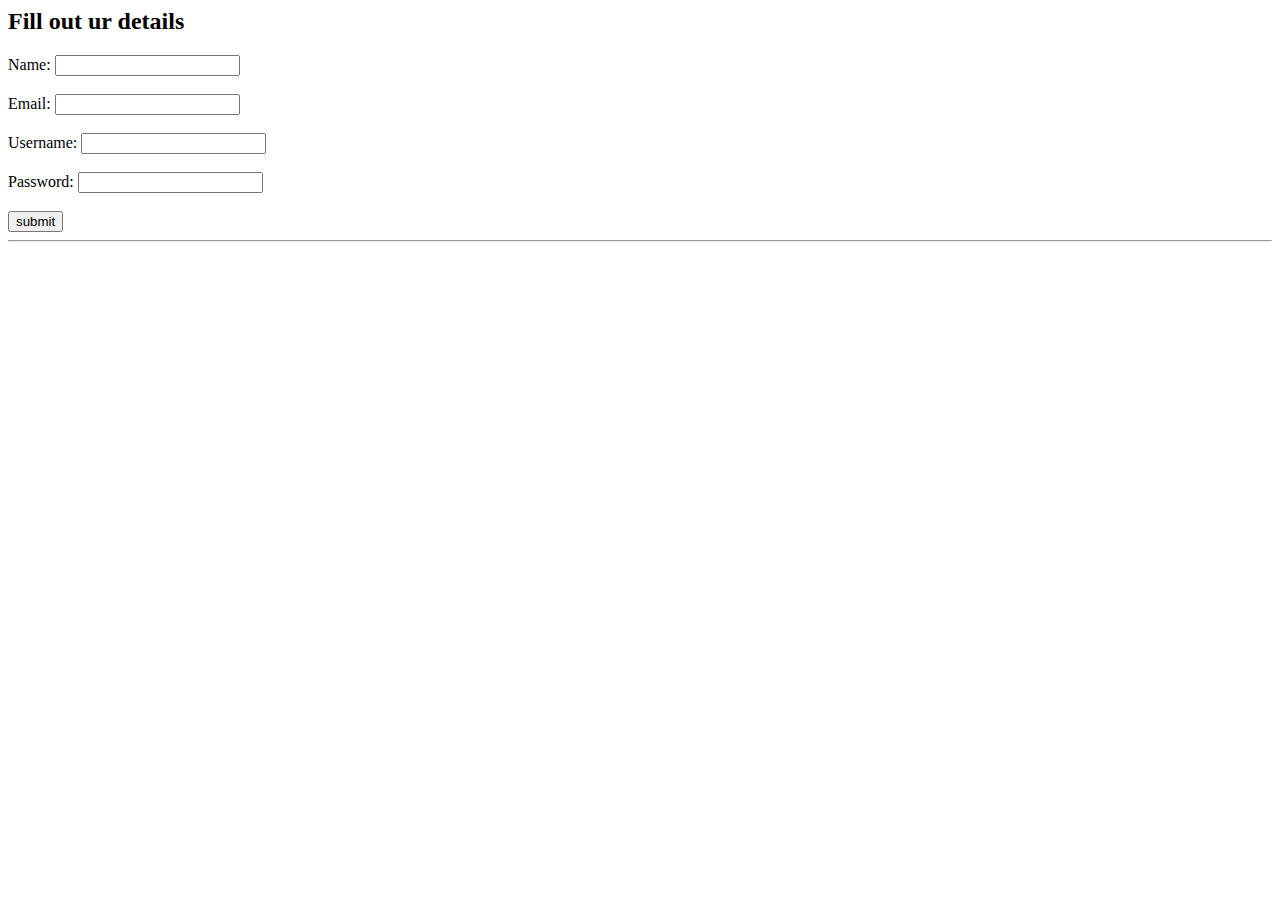
<file: contact.html>
<html>
    <head>
        <title>contact</title>
    </head>
    <body>
        <h2>Fill out ur details</h2>
        <form action="/submit" method="post">
            <label for="name">Name:</label>
            <input type="text" name="name" id="name" required><br><br>
            <label for="email">Email:</label>
            <input type="email" name="email" id="email" required><br><br>
            <label for="username">Username:</label>
            <input type="text" name="username" id="username" required><br><br>
            <label for="password">Password:</label>
            <input type="password" name="password" id="password" required><br><br>
            <input type="submit" value="submit">
            <hr>
        </form>
    </body>
</html>
</file>
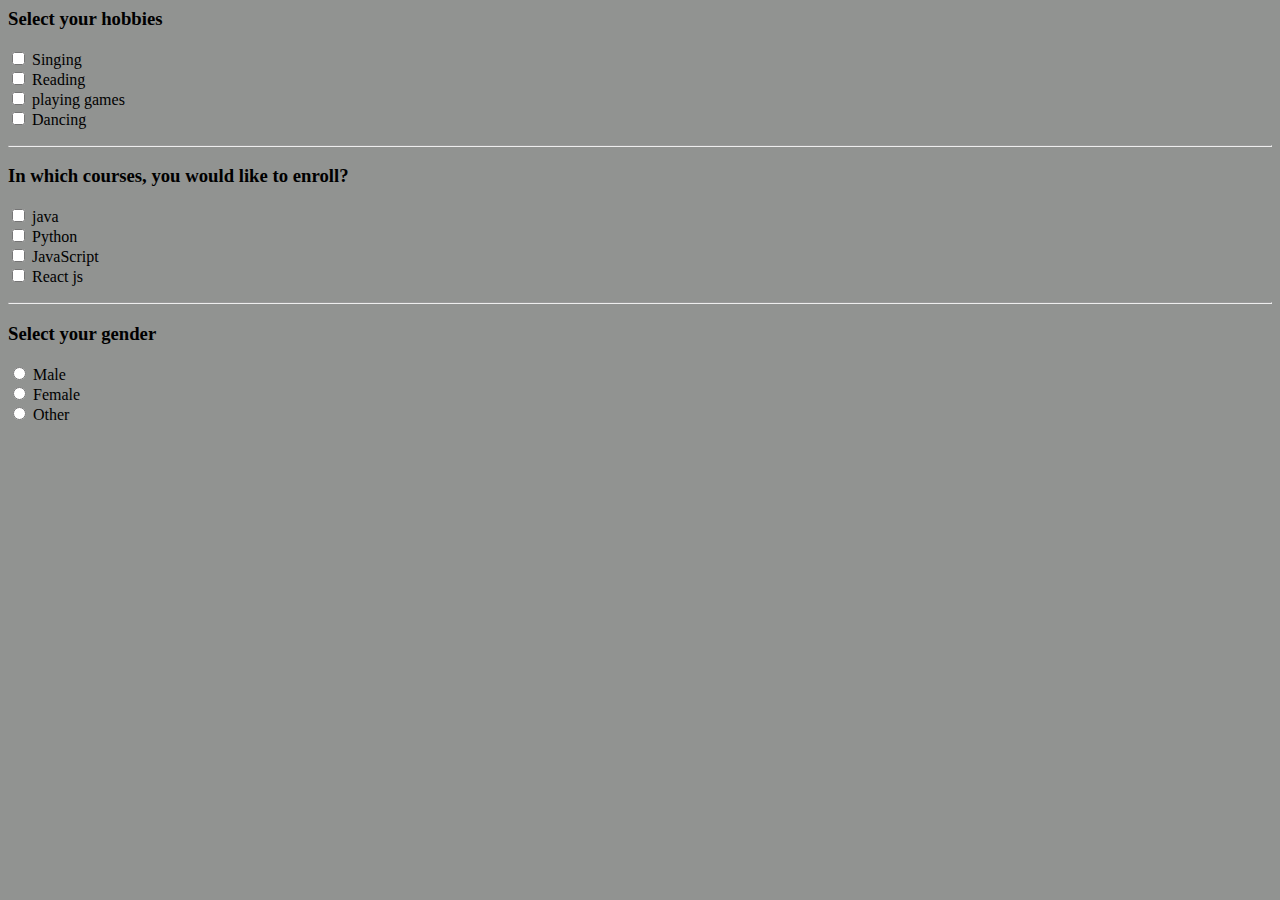
<file: quiz.html>
<html>
    <head>
        <title>quiz</title>
    </head>
    <body>
        <h3>Select your hobbies</h3>
        <style>
            *{
                background-color: rgb(145, 147, 145);
            }
        </style>
        <form>
            <input type="checkbox" id="singing" >
            <label for="singing">Singing</label><br>
            <input type="checkbox" id="reading" >
            <label for="reading">Reading</label><br>
            <input type="checkbox" id="playing games">
            <label for="playing games">playing games</label><br>
            <input type="checkbox" id="dancing" >
            <label for="dancing">Dancing</label><br>
        </form>
        <hr>
        <h3>In which courses, you would like to enroll?</h3>
        <form>
            <input type="checkbox" id="Java" >
            <label for="java">java</label><br>
            <input type="checkbox" id="Python" >
            <label for="python">Python</label><br>
            <input type="checkbox" id="JavaScript" >
            <label for="JavaScript">JavaScript</label><br>
            <input type="checkbox" id="React js" >
            <label for="React js">React js</label><br>
        </form>
        <hr>
        <h3>Select your gender</h3>
        <form>
            <input type="radio" id="Male" name="gender">
            <label for="Male">Male</label><br>
            <input type="radio" id="Female" name="gender" >
            <label for="Female">Female</label><br>
            <input type="radio" id="Other" name="gender">
            <label for="Other">Other</label><br>
        </form>
    </body>
</html>
</file>
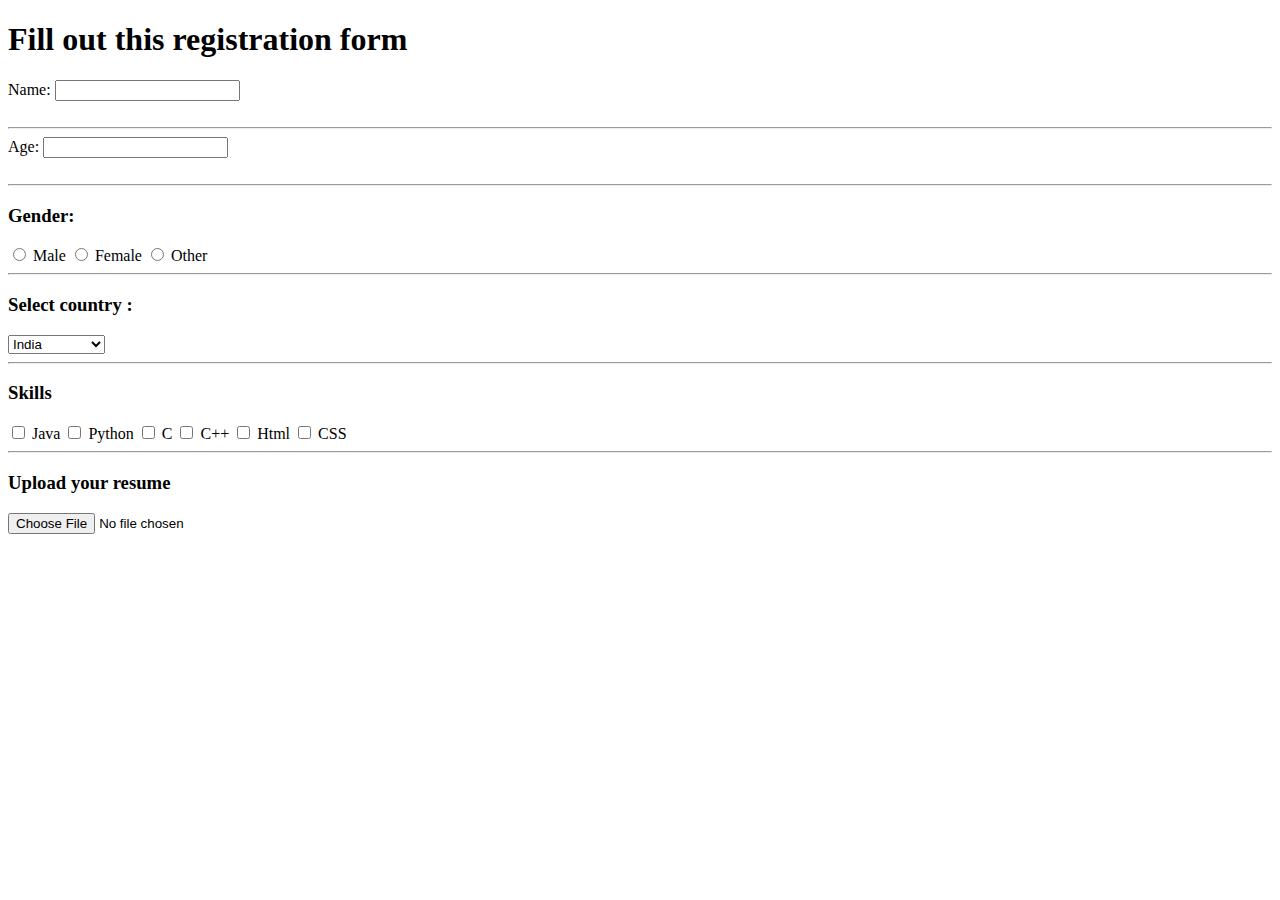
<file: registrationForm.html>
<!DOCTYPE html>
<html lang="en">
<head>
    <meta charset="UTF-8">
    <meta name="viewport" content="width=device-width, initial-scale=1.0">
    <title>registrationform</title>
</head>
<body>
    <h1>Fill out this registration form</h1>
    <form action="/submit" method="post">
        <label for="name">Name:</label>
        <input type="text" name="name" id="name" required><br><br><hr>  
        <label for="age">Age:</label>
        <input type="text" name="age" id="age" required><br><br><hr>
        <h3>Gender:</h3>
        <input type="radio" id="male" name="gender" value="male">
        <label for="male">Male</label>

        <input type="radio" id="female" name="gender" value="female">
        <label for="female">Female</label>

        <input type="radio" id="other" name="gender" value="other">
        <label for="other">Other</label>
        <br><hr>
        <h3>Select country :</h3>
        <select name="country">
            <option value="India">India</option>
            <option value="USA">USA</option>
            <option value="Russia">Russia</option>
            <option value="Italy">Italy</option>
            <option value="South Korea">South Korea</option>
            <option value="North korea">North Korea</option>
            <option value="Australia"> Australia</option>
        </select><hr>
        <h3>Skills</h3>
        <input type="checkbox" id="java" name="skills">
        <label for="java">Java</label>
        <input type="checkbox" id="python" name="skills">
        <label for="python">Python</label>
        <input type="checkbox" id="C" name="skills">
        <label for="c">C</label>
        <input type="checkbox" id="c++" name="skills">
        <label for="c++">C++</label>
        <input type="checkbox" id="html" name="skills">
        <label for="html">Html</label>
        <input type="checkbox" id="Css" name="skills">
        <label for="css">CSS</label>
        <hr>
        <h3>Upload your resume</h3>
        <input type="file" name="resume" id="resume" accept=".pdf">
    </form>    
</body>
</html>
</file>
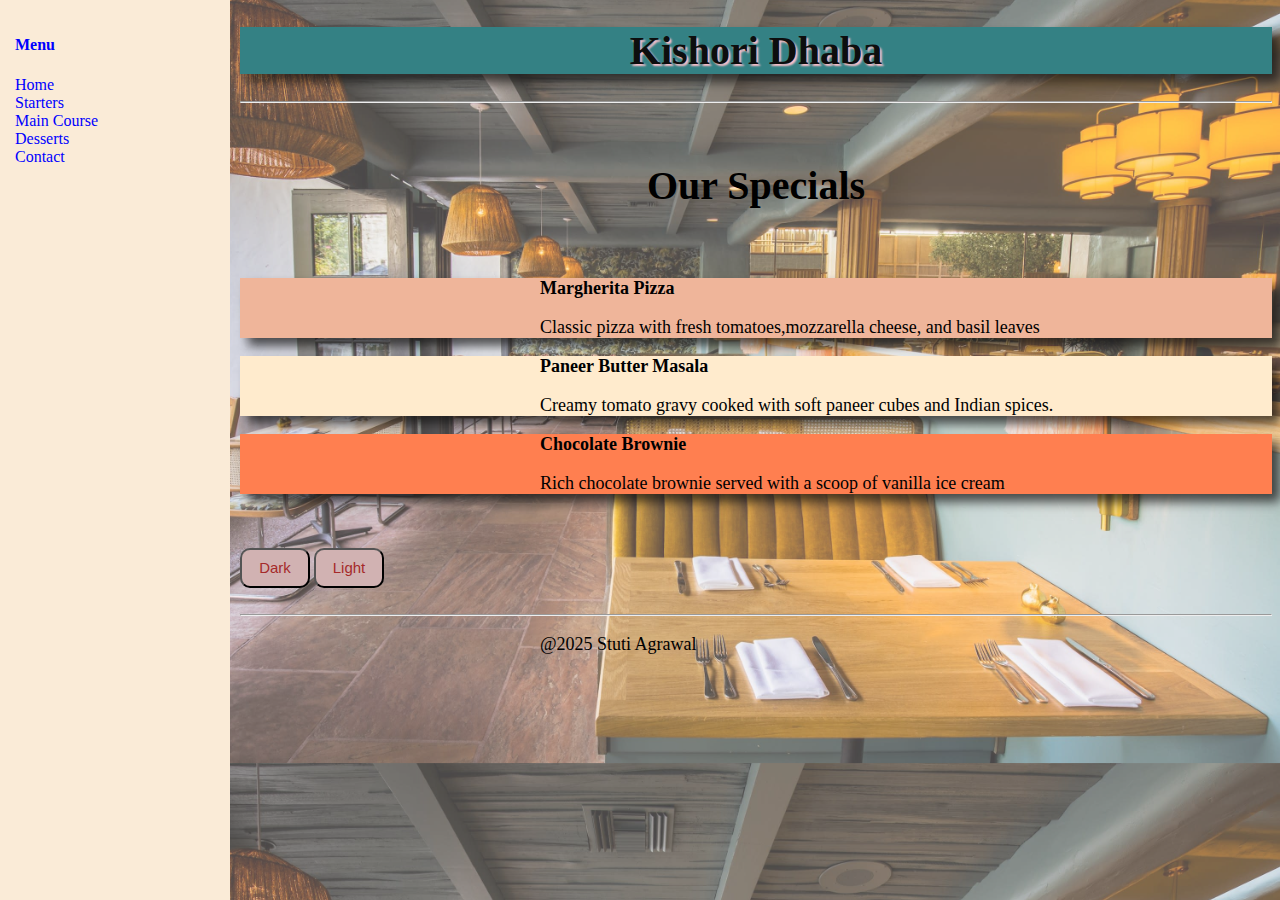
<file: dhaba/dhaba.html>
<!DOCTYPE html>
<html lang="en">
<head>
    <meta charset="UTF-8">
    <meta name="viewport" content="width=device-width, initial-scale=1.0">
    <title>Document</title>
    <link href="dhaba.css" rel="stylesheet">
</head>
<body>
    <h1>Kishori Dhaba</h1>
    <sidebar  class="sidebar">
    <h4>Menu</h4>
    <nav>
        <nav href="/home">Home</nav>
        <nav href="/Starters">Starters</nav>
        <nav href="/main_course">Main Course</nav>
        <nav href="/Desserts">Desserts</nav>
        <nav href="/Contact">Contact</nav>
    </nav>
    </sidebar>
    <hr>
    <br>
    <h2>Our Specials</h2><br>
    <section id="pizza">
    <h3>Margherita Pizza</h3>
    <p>Classic pizza with fresh tomatoes,mozzarella cheese, and basil leaves</p>
    </section>
    <section id="paneer">
    <h3>Paneer Butter Masala</h3>
    <p>Creamy tomato gravy cooked with soft paneer cubes and Indian spices.</p>
    </section>
    <section id="brownie">
    <h3>Chocolate Brownie</h3>
    <p>Rich chocolate brownie served with a scoop of vanilla ice cream</p>
    </section>
    <br><br>
    <button>Dark</button>
    <button>Light</button>
    <br><br>
    <hr>
    <p>@2025 Stuti Agrawal</p>
</body>
</html>
</file>
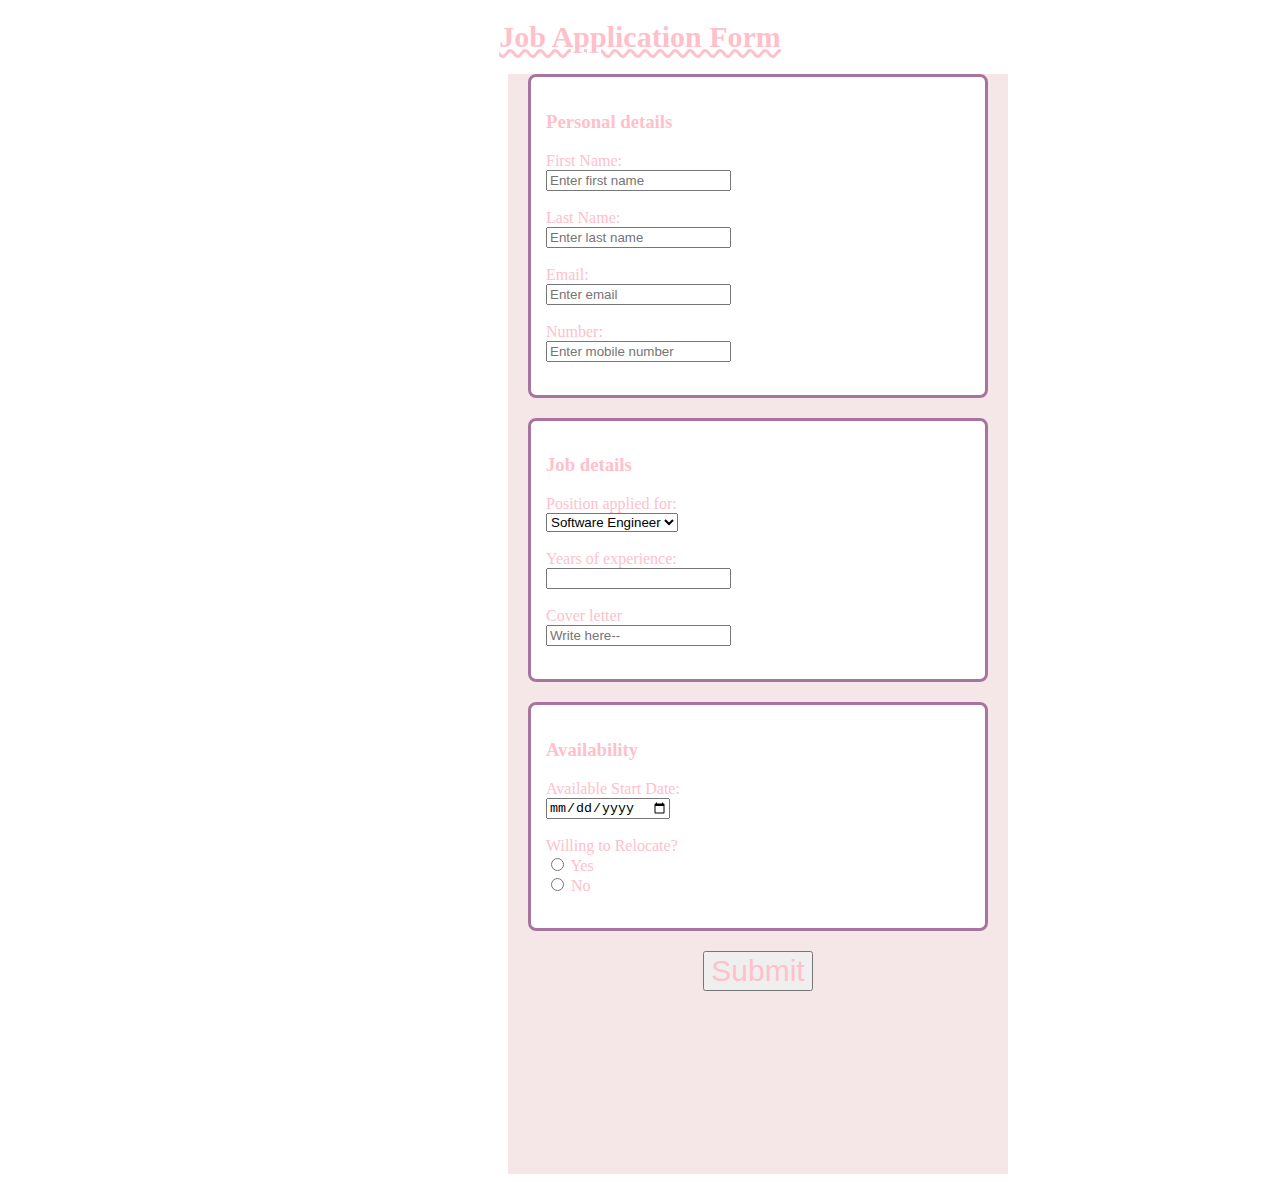
<file: JobApplicationForm/job.html>
<!DOCTYPE html>
<html lang="en">
<head>
    <meta charset="UTF-8">
    <meta name="viewport" content="width=device-width, initial-scale=1.0">
    <title>Document</title>
    <link href="job.css" rel="stylesheet">
</head>
<body>
    <h1>Job Application Form</h1>
    <div id="outer">
        <div id="personal_details">
            <fieldset>
            <h3>Personal details</h3>
            <label for="first name">First Name:</label><br>
            <input type="text" name="first name" id="first name" placeholder="Enter first name"><br><br>
            <label for="last name">Last Name:</label><br>
            <input type="text" name="last name" id="last name" placeholder="Enter last name"><br><br>
            <label for="email">Email:</label><br>
            <input type="email" name="email" id="email" placeholder="Enter email"><br><br>
            <label for="number">Number:</label><br>
            <input type="number" name="number" id="number" placeholder="Enter mobile number"><br><br>
            </fieldset>
        </div>
        <div id="job_details">
            <fieldset>
            <h3>Job details</h3>
            <label for="position">Position applied for:</label><br>
            <select name="position" id="position" placeholder="Select position">
                <option value="Software Engineer">Software Engineer</option>
                <option value="Data Analyst">Data Analyst</option>
                <option value="HR">HR</option>
                <option value="Hacker">Hacker</option>
                <option value="Developer">Developer</option>
            </select>
            <br><br>
            <label for="experience">Years of experience:</label><br>
            <input type="text" id="experience"><br><br>
            <label for="Cover letter">Cover letter</label><br>
            <input type="cover" id="Cover letter" placeholder="Write here--"><br><br>
            </fieldset>
        </div>
        <div id="Availability">
            <fieldset margin="20px">
            <h3>Availability</h3>
            <label for="start">Available Start Date:</label><br>
            <input type="date" name="start" id="start"><br><br>
            <label>Willing to Relocate?</label><br>
            <input type="radio" name="agree" id="yes"/>
            <label for="yes">Yes</label><br>
            <input type="radio" name="agree" id="no"/>
            <label for="no">No</label>
            <br>
            <br>
            </fieldset>
        </div>
        <div id="submit">
            <input type="submit" name="Submit" id="submit" />
        </div>
    </div>
</body>
</html>
</file>
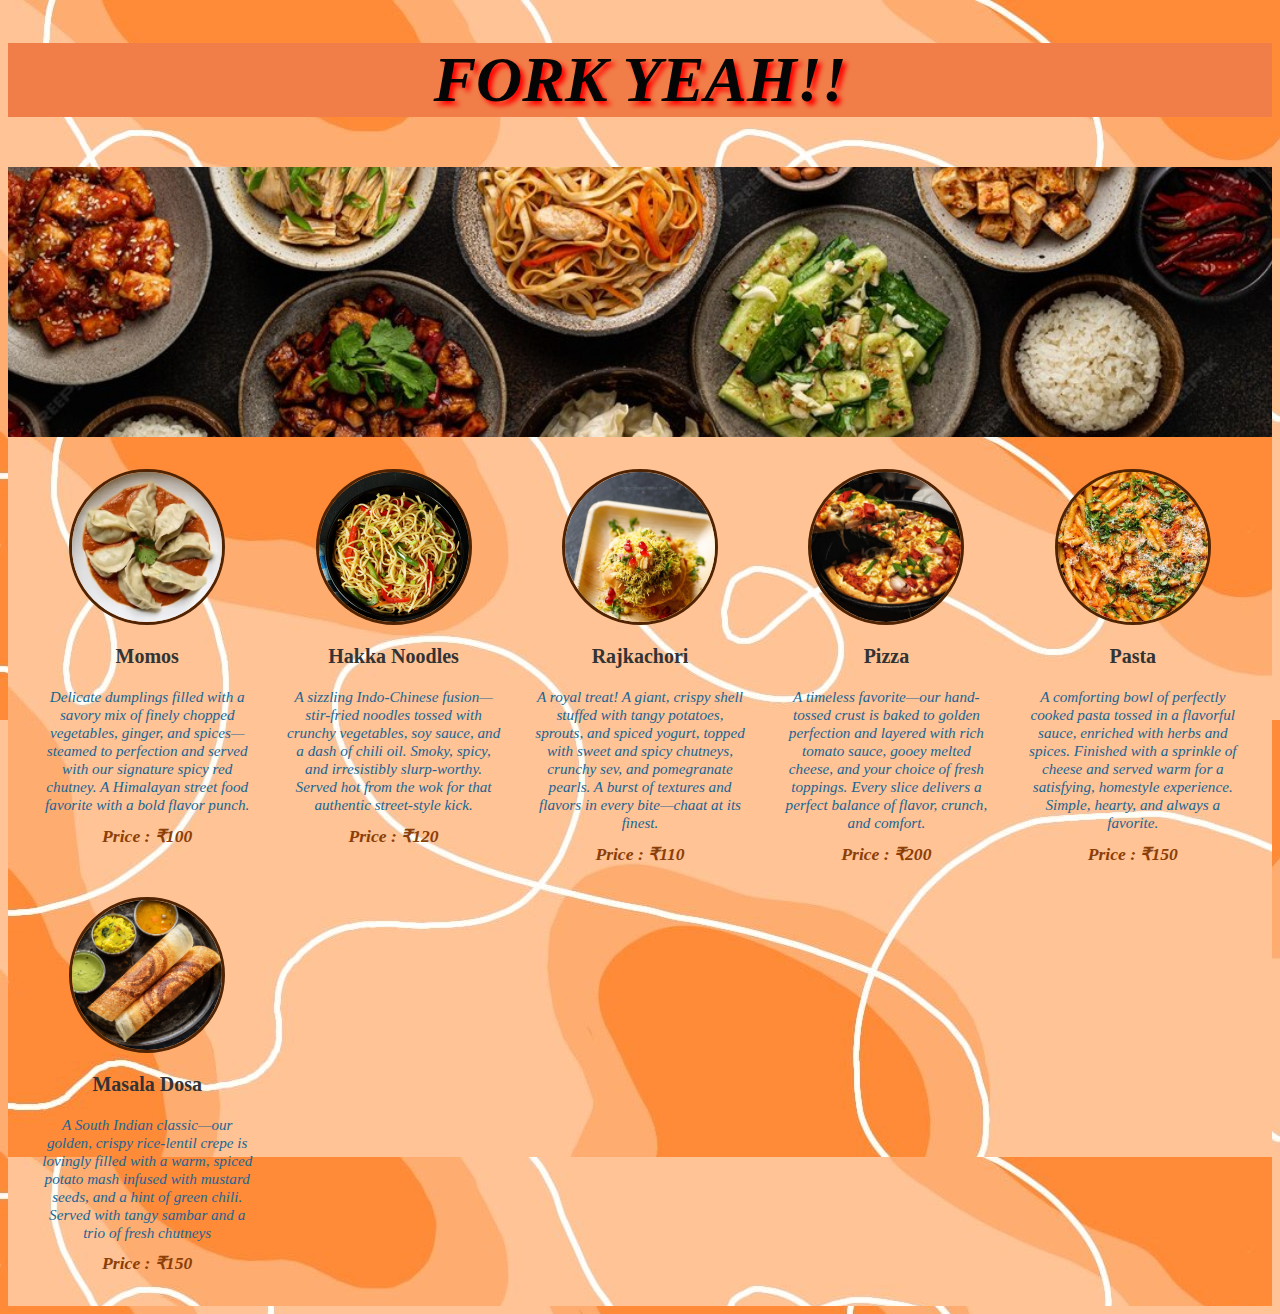
<file: Restaurant/restaurant.html>
<!DOCTYPE html>
<html lang="en">
<head>
    <meta charset="UTF-8">
    <meta name="viewport" content="width=device-width, initial-scale=1.0">
    <title>Document</title>
    <link href="restaurant.css" rel="stylesheet">
</head>
<body>
    <h1><i>FORK YEAH!!</i></h1>
    <header></header>
    <div class="menu-grid">
        <div class="dish">
            <img src="/momos.webp" alt="momos">
            <h3>Momos</h3>
            <p>Delicate dumplings filled with a savory mix of finely chopped vegetables, ginger, and spices—steamed to perfection and served with our signature spicy red chutney. A Himalayan street food favorite with a bold flavor punch.</p>
            <span class="price"><i>Price : ₹100</i></span>
        </div>
        <div class="dish">
            <img src="/hakka noodles.jpg" rel="Hakka Noodles">
            <h3>Hakka Noodles</h3>
            <p>A sizzling Indo-Chinese fusion—stir-fried noodles tossed with crunchy vegetables, soy sauce, and a dash of chili oil. Smoky, spicy, and irresistibly slurp-worthy. Served hot from the wok for that authentic street-style kick.</p>
            <span class="price"><i>Price : ₹120</i></span>
        </div>
        <div class="dish">
            <img src="/raj-kachori.webp" alt="Rajkachori">
            <h3>Rajkachori</h3>
            <p>A royal treat! A giant, crispy shell stuffed with tangy potatoes, sprouts, and spiced yogurt, topped with sweet and spicy chutneys, crunchy sev, and pomegranate pearls. A burst of textures and flavors in every bite—chaat at its finest.</p>
            <span class="price"><i>Price : ₹110</i></span>
        </div>
        <div class="dish">
            <img src="/pizza.webp" alt="pizza">
            <h3>Pizza</h3>
            <p>A timeless favorite—our hand-tossed crust is baked to golden perfection and layered with rich tomato sauce, gooey melted cheese, and your choice of fresh toppings. Every slice delivers a perfect balance of flavor, crunch, and comfort.</p>
            <span class="price"><i>Price : ₹200</i></span>
        </div>
        <div class="dish">
            <img src="/pasta.webp" alt="Pasta">
            <h3>Pasta</h3>
            <p>A comforting bowl of perfectly cooked pasta tossed in a flavorful sauce, enriched with herbs and spices. Finished with a sprinkle of cheese and served warm for a satisfying, homestyle experience. Simple, hearty, and always a favorite.</p>
            <span class="price"><i>Price : ₹150</i></span>
        </div>
        <div class="dish">
            <img src="/Masala-Dosa.jpg" alt="Masala Dosa">
            <h3>Masala Dosa</h3>
            <p>A South Indian classic—our golden, crispy rice-lentil crepe is lovingly filled with a warm, spiced potato mash infused with mustard seeds, and a hint of green chili. Served with tangy sambar and a trio of fresh chutneys</p>
            <span class="price"><i>Price : ₹150</i></span>
        </div>
    </div>
</body>
</html>
</file>
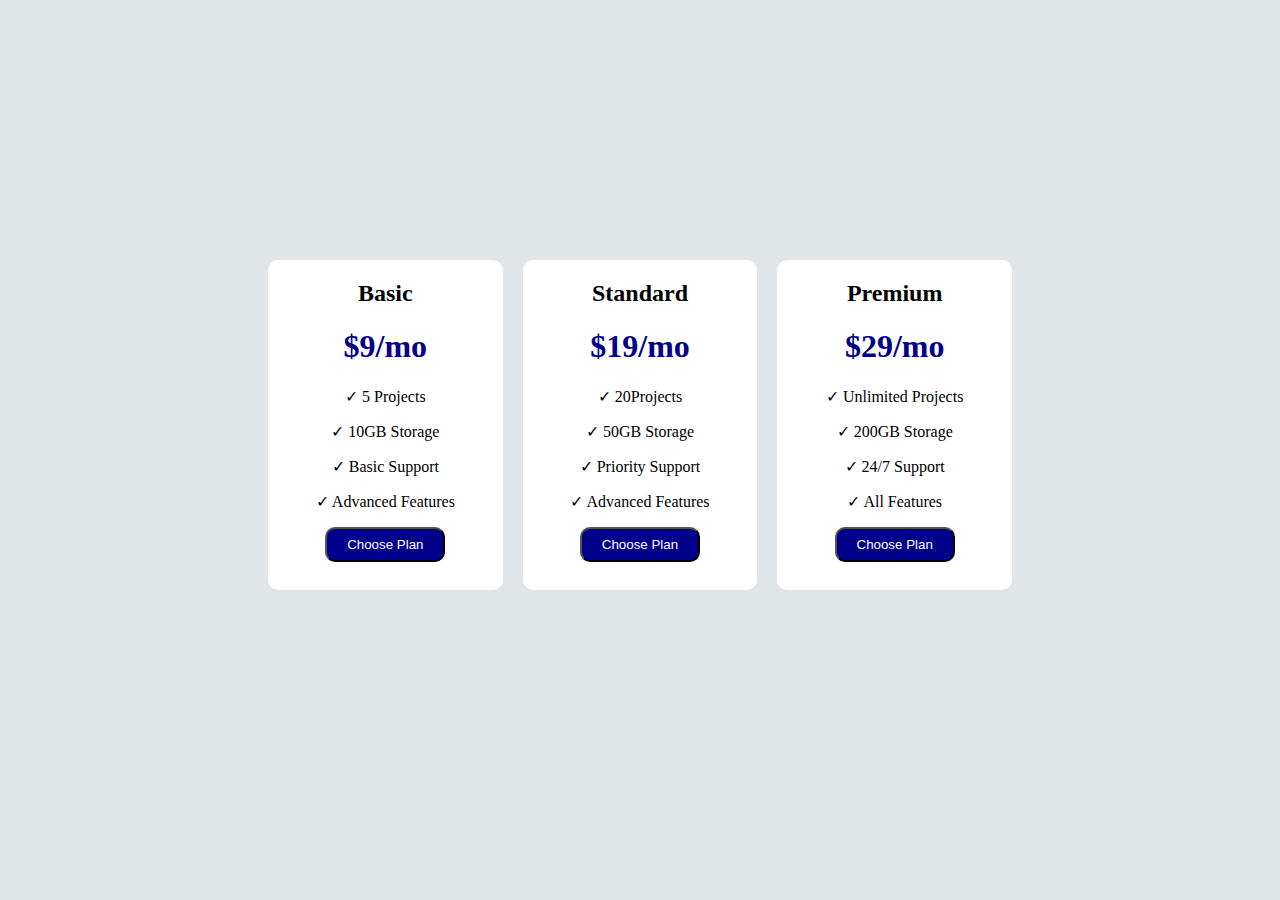
<file: subscription/subscription.html>
<!DOCTYPE html>
<html lang="en">
<head>
    <meta charset="UTF-8">
    <meta name="viewport" content="width=device-width, initial-scale=1.0">
    <title>Document</title>
    <link rel="stylesheet" href="subscription.css">
</head>
<body>
    <div class="outer">
        <div class="inner">
            <h2><bold>Basic</bold></h2>
                <h1>$9/mo</h1>
                <p>&check; 5 Projects</p>
                <p>&check; 10GB Storage</p>
                <p>&check; Basic Support</p>
                <p>&check; Advanced Features</p>
                <button>Choose Plan</button>
        </div>
        <div class="inner">
            <h2><bold>Standard</bold></h2>
                <h1>$19/mo</h1>
                <p>&check; 20Projects</p>
                <p>&check; 50GB Storage</p>
                <p>&check; Priority Support</p>
                <p>&check; Advanced Features</p>
                <button>Choose Plan</button>
        </div>
        <div class="inner">
            <h2><bold>Premium</bold></h2>
                <h1>$29/mo</h1>
                <p>&check; Unlimited Projects</p>
                <p>&check; 200GB Storage</p>
                <p>&check; 24/7 Support</p>
                <p>&check; All Features</p>
                <button>Choose Plan</button>
        </div>
    </div>
</body>
</html>
</file>
<file: dhaba/dhaba.css>
h1{
    color:rgb(13, 14, 14);
    font-size: 40px;
    text-align: center;
    background-color: rgb(52, 129, 132);
    text-shadow:2px 2px 2px pink;
    box-shadow:8px 8px 10px rgba(16, 16, 16, 0.7); 
}

.sidebar{
    height:100vh;
    padding:15px;
    top:0;
    left:0;
    width:200px;
    position:fixed;
    color:blue;
    background-color: antiquewhite;
}
button{
    height:40px;
    width:70px;
    font-size: 15px;
    color:brown;
    background-color: rgb(209, 178, 178);
    border-radius:10px;

}
body{
    background-image: url("/dhabaImg.jpeg");
    background-color: rgba(202, 199, 199, 0.5); /* white with 50% opacity */
  background-blend-mode: overlay;
    background-position: center;
    background-size: cover;
    margin-left:240px;
}
h2{
    
    text-align: center;
    font-size: 40px;
   
}
h3,p{
    margin-left:300px;
    font-size: large;
}
#pizza{
    background-repeat: no-repeat;
    background-color: rgb(239, 181, 154);
    box-shadow:8px 8px 10px rgba(16, 16, 16, 0.7);
}
#paneer{
    background-repeat: no-repeat;
    background-color: blanchedalmond;
    box-shadow:8px 8px 10px rgba(16, 16, 16, 0.7);
}
#brownie{
    
    background-repeat: no-repeat;
    background-color: coral;
    box-shadow:8px 8px 10px rgba(16, 16, 16, 0.7);
}
</file>
<file: JobApplicationForm/job.css>
h1{
    text-align: center;
    font-size:30px;
    color:pink;
    text-decoration: wavy underline;
}
#outer{
    background-color: rgb(245, 231, 231);
    height:1100px;
    width:500px;
    margin-left:500px;
    margin-right: 500px;
}
#personal_details{
    text-align: center;
    color: pink;
}
#job_details{
    text-align: center;
    color: pink;
}
#Availability{
    text-align: center;
    color: pink;
}
#submit{
    text-align: center;
    color: pink;
    font-size:30px;
}
fieldset {
    margin: 20px;
    padding: 15px; 
    border-radius: 8px;
    border: 3px solid #a7749f;
    background-color: white;
    text-align: left;
}
</file>
<file: Restaurant/restaurant.css>
header{
    background-image:url("/restaurant-headerImg.jpg") ; 
    background-size: cover;                 
    background-position: center;            
    background-repeat: no-repeat;           
    width: 100%;                            
    height: 270px;                       
    display: flex;                          
    font-size: 2rem; 
    margin-top:4% ;
}
body{
    background-image: url("/orangeBackgroungimg.jpg");
}
h1{
    text-align:center;
    font-size:4rem;
    color: rgb(5, 5, 5);
    background-color: rgb(241, 126, 73);
    text-shadow: 4px 4px 5px red;
}
h1:hover{
    box-shadow: 10px 10px 10px rgba(183, 31, 31, 0.7);
}
.menu-grid{
    display:grid;
    grid-template-columns: repeat(auto-fit,minmax(180px,1fr));
    gap:2rem;
    padding:2rem;
    text-align:center;
    background-image: url("/orangeBackgroungimg.jpg");
}
.dish img{
    width:150px;
    height:150px;
    border-radius:50%;
    object-fit:cover;
    border:3px solid #502302;
    transition:transform 0.7s;
}
.dish img:hover{
    transform:scale(1.15);
}
.dish h3 {
    margin-top: 1rem;
    font-size: 20px;
    color: #333;
}
.dish h3:hover{
    color:#541a6d;
}
.dish p { 
    font-size: 0.95rem;
    color:rgb(26, 101, 147);
    margin: 0.7rem 0;
    font-style: italic;
}
.price {
  display: block;
  font-weight: bold;
  color: #8b3f08;
  font-size: 1.1rem;
}
</file>
<file: subscription/subscription.css>
body {
  background-color: rgb(224, 230, 232);
}
.outer {
  display: flex;
  margin: 50px;
  padding: 200px;
}

.inner {
  height: 330px;
  width: 260px;
  text-align: center;
  border-radius: 10px;
  margin: 10px;
  background-color: white;
}
.inner:hover {
  box-shadow: 0 8px 16px black;
  transform: 2s;
  border: 3px solid darkblue;
}

h1 {
  color: darkblue;
}

button {
  background-color: darkblue;
  color: white;
  height: 35px;
  width: 120px;
  border-radius: 10px;
}
</file>
